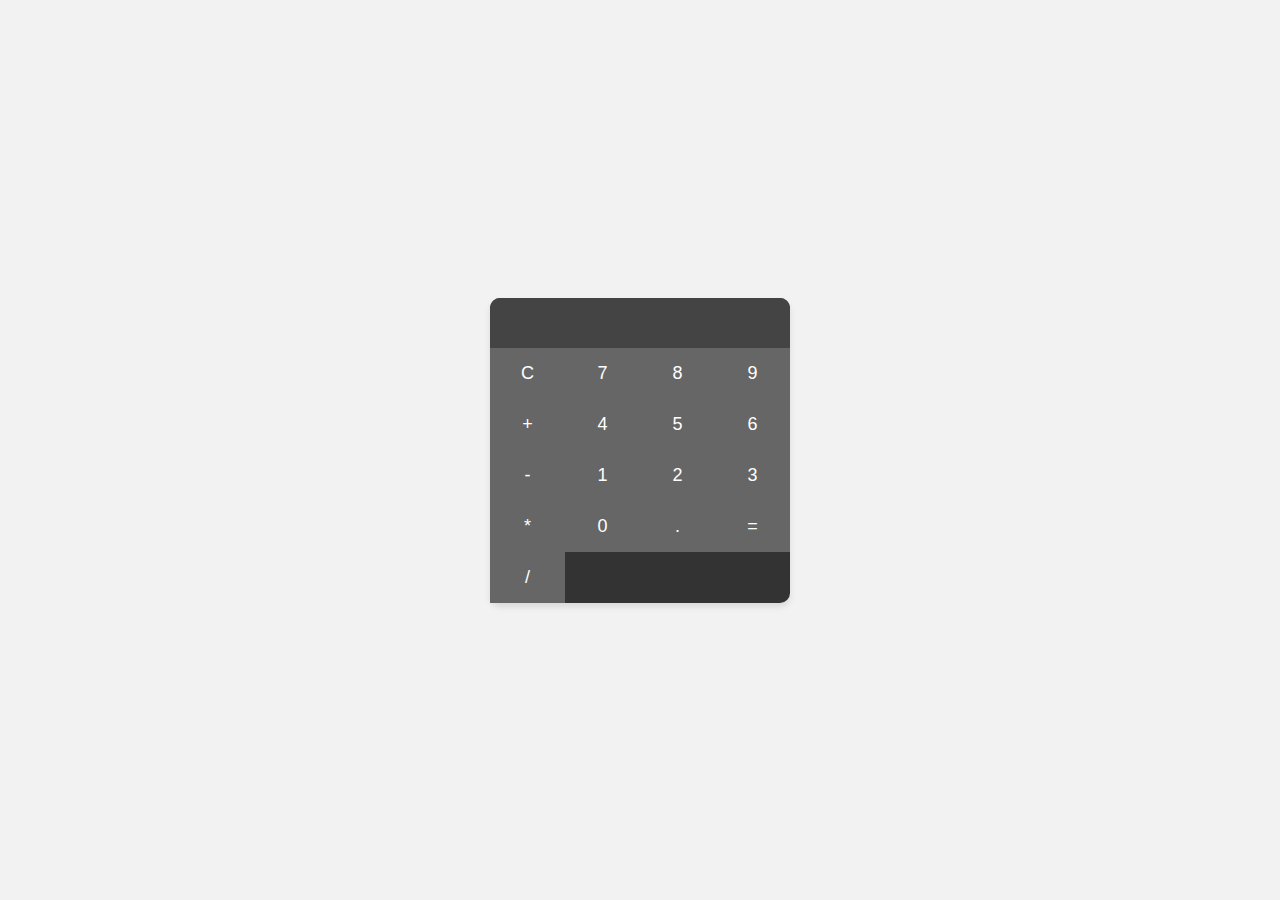
<file: calculator/index.html>
<!DOCTYPE html>
<html lang="en">
<head>
    <meta charset="UTF-8">
    <meta name="viewport" content="width=device-width, initial-scale=1.0">
    <title>Modern Calculator</title>
    <link rel="stylesheet" href="style.css">
</head>
<body>
    <div class="calculator">
        <div class="display">
            <input type="text" id="result" readonly>
        </div>
        <div class="buttons">
            <button onclick="clearResult()">C</button>
            <button onclick="appendToResult('7')">7</button>
            <button onclick="appendToResult('8')">8</button>
            <button onclick="appendToResult('9')">9</button>
            <button onclick="appendToResult('+')">+</button>
            <button onclick="appendToResult('4')">4</button>
            <button onclick="appendToResult('5')">5</button>
            <button onclick="appendToResult('6')">6</button>
            <button onclick="appendToResult('-')">-</button>
            <button onclick="appendToResult('1')">1</button>
            <button onclick="appendToResult('2')">2</button>
            <button onclick="appendToResult('3')">3</button>
            <button onclick="appendToResult('*')">*</button>
            <button onclick="appendToResult('0')">0</button>
            <button onclick="appendToResult('.')">.</button>
            <button onclick="calculateResult()">=</button>
            <button onclick="appendToResult('/')">/</button>
        </div>
    </div>

    <script src="script.js"></script>
</body>
</html>
</file>
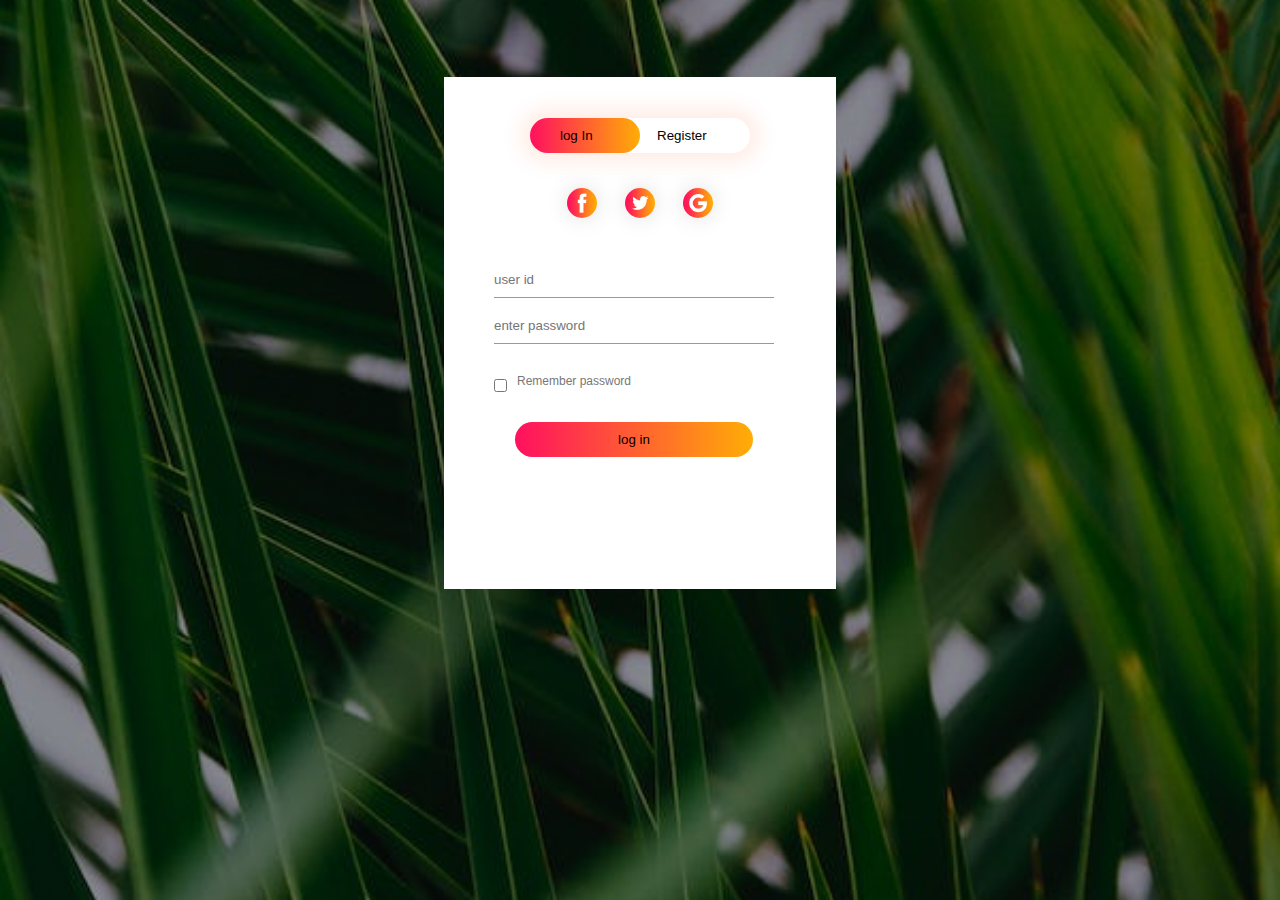
<file: login page/index.html>
<!DOCTYPE html>
<html lang="en">
<head>
    <meta charset="UTF-8">
    <meta name="viewport" content="width=device-width, initial-scale=1.0">
    <title>login page</title>
    <link rel="stylesheet" href="style.css">
</head>
<body>
    <div class="hero">
        <div class="form-box">
            <div class="button-box">
                <div id="btn"></div>

                <button type="button" class="toggle-btn" onclick="login()">log In</button>
                <button type="button" class="toggle-btn" onclick="register()">Register</button>

            </div>
            <div class="social-icons">
                <img src="fb.png">
                <img src="tw.png">
                <img src="gp.png">
        </div>
        <form id="login" class="input-group">
            <input type="text" class="input-field" placeholder="user id" required>
            <input type="text" class="input-field" placeholder="enter password" required>
            <input type="checkbox" class="check-box"><span>Remember password</span>
            <button type="submit" class="submit-btn">log in</button>

        </form>
        <form id="register" class="input-group">
            <input type="text" class="input-field" placeholder="user id" required>
            <input type="email" class="input-field" placeholder="email id" required>
            <input type="text" class="input-field" placeholder="enter password" required>
            <input type="checkbox" class="check-box"><span>I agree to the terms & conditins</span>
            <button type="submit" class="submit-btn">registrer</button>

        </form>
        </div>
    </div>
    <script>
        var x = document.getElementById("login");
        var y = document.getElementById("register");
        var z = document.getElementById("btn");
        function register(){
            x.style.left = "-400px";
            y.style.left = "50px";
            z.style.left = "110px";
          }
          function login(){
            x.style.left = "50px";
            y.style.left = "450px";
            z.style.left = "0px";
          }

    </script>
    
</body>
</html>
</file>
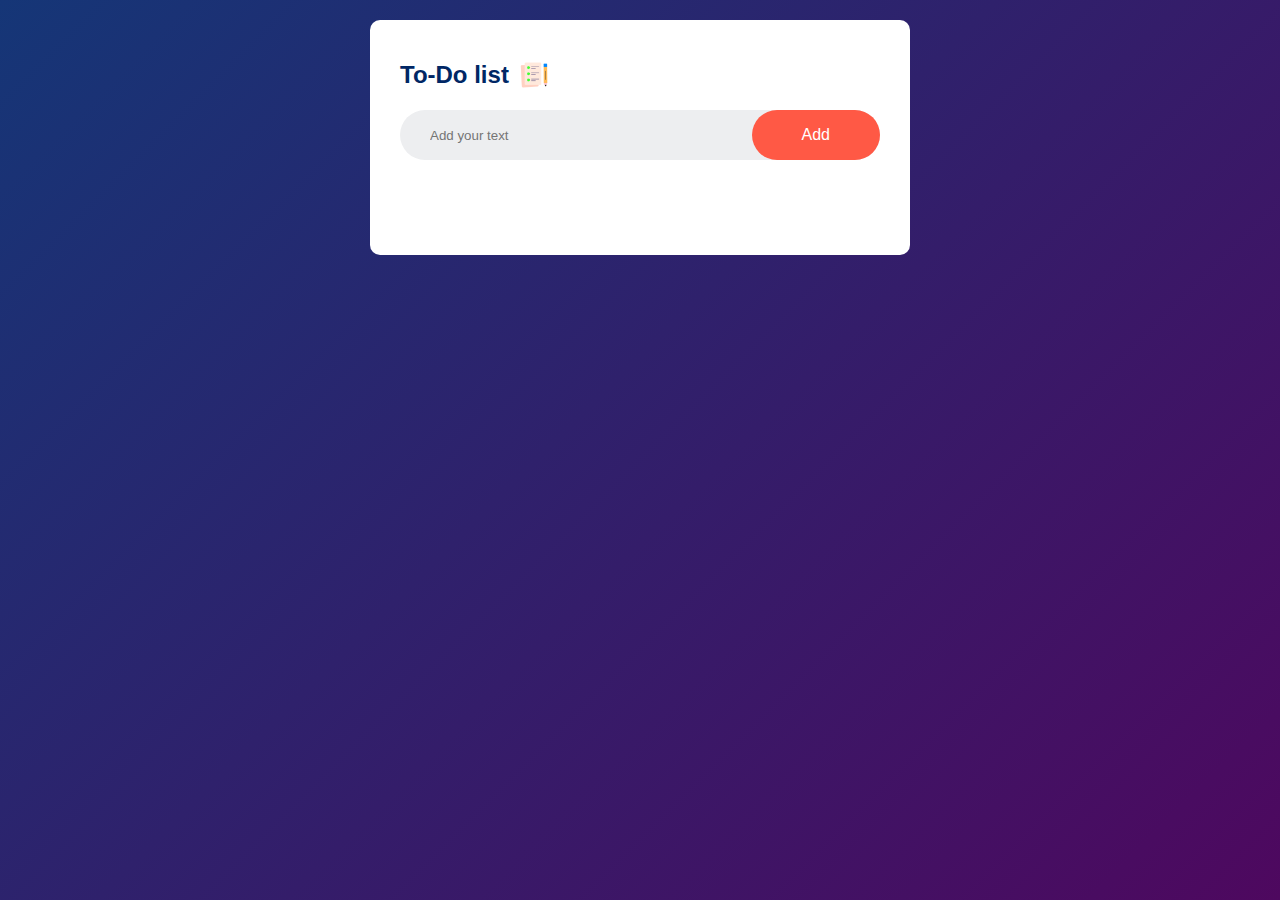
<file: Todo list/index.html>
<!DOCTYPE html>
<html lang="en">
<head>
    <meta charset="UTF-8">
    <meta name="viewport" content="width=device-width, initial-scale=1.0">
    <title>To-Do list</title>
    <link rel="stylesheet" href="style.css">
</head>
<body>
    <div class="container">
        <div class="todo-app">
        <h2> To-Do list <img src="images/icon.png"></h2>
        <div class="row">
            <input type="text" id="input-box" placeholder="Add your text">
            <button onclick="addTask()">Add</button>
        </div>
        <ul id="list-container">
             <!-- <li class="checked">Task 1</li>
            <li>Task 2</li>
            <li>Task 3</li> -->
        </ul>
        </div>
    </div>
    <script src="script.js"></script>
</body>
</html>
</file>
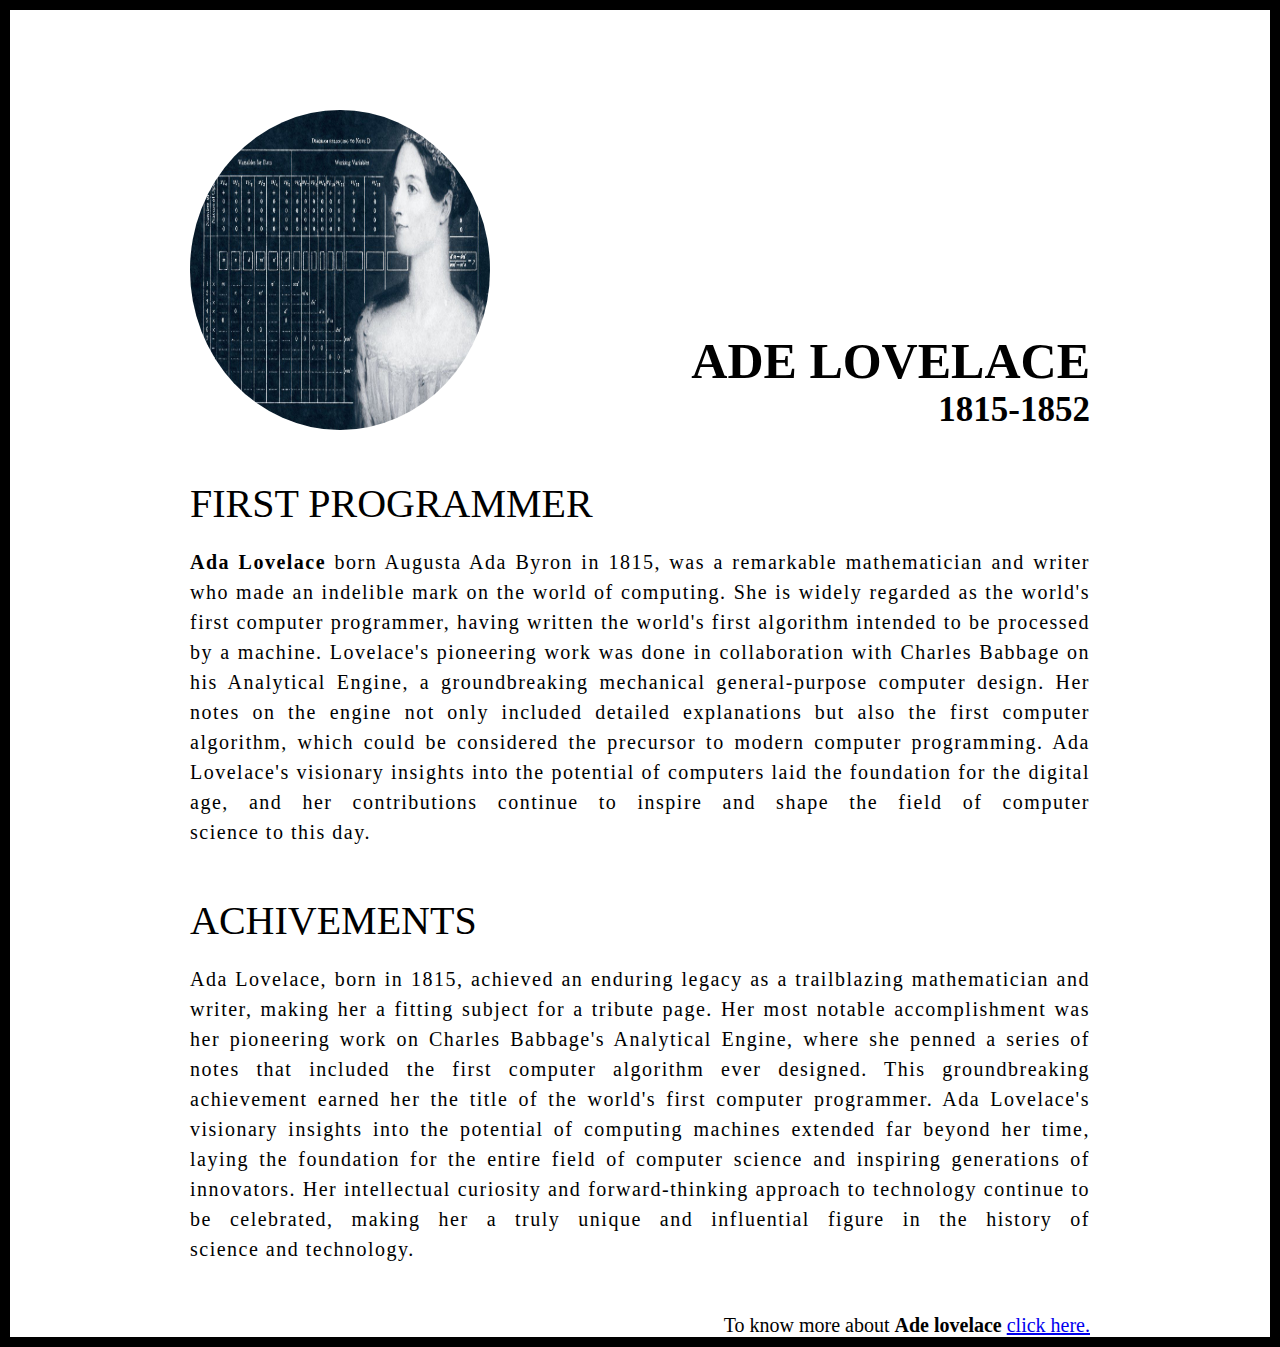
<file: tribute page/index.html>
<!DOCTYPE html>
<html lang="en">
<head>
    <meta charset="UTF-8">
    <meta name="viewport" content="width=device-width, initial-scale=1.0">
    <title>tribute page</title>
    <link rel="stylesheet" href="style.css">
</head>
<body>
    <div class="container">
        <div class="content">
            <section class="top_section">
                <div class="image_container">
                    <img src="ade.jpg" alt="tribute">
                </div>
                <div>
                    <h1>Ade Lovelace</h1>
                    <h4>1815-1852</h4>
                </div>
            </section>
            <section class="about_section">
                <h2>FIRST PROGRAMMER</h2>
                <P> <b>Ada Lovelace</b> born Augusta Ada Byron in 1815, was a remarkable mathematician and writer who made an indelible mark on the world of computing. She is widely regarded as the world's first computer programmer, having written the world's first algorithm intended to be processed by a machine. Lovelace's pioneering work was done in collaboration with Charles Babbage on his Analytical Engine, a groundbreaking mechanical general-purpose computer design. Her notes on the engine not only included detailed explanations but also the first computer algorithm, which could be considered the precursor to modern computer programming. Ada Lovelace's visionary insights into the potential of computers laid the foundation for the digital age, and her contributions continue to inspire and shape the field of computer science to this day.</P>
            </section>
            <section class="achivements">
                <h2>ACHIVEMENTS</h2>
                <P>Ada Lovelace, born in 1815, achieved an enduring legacy as a trailblazing mathematician and writer, making her a fitting subject for a tribute page. Her most notable accomplishment was her pioneering work on Charles Babbage's Analytical Engine, where she penned a series of notes that included the first computer algorithm ever designed. This groundbreaking achievement earned her the title of the world's first computer programmer. Ada Lovelace's visionary insights into the potential of computing machines extended far beyond her time, laying the foundation for the entire field of computer science and inspiring generations of innovators. Her intellectual curiosity and forward-thinking approach to technology continue to be celebrated, making her a truly unique and influential figure in the history of science and technology.</P>
            </section>
            <footer><p>
                To know more about <b> Ade lovelace </b><a href="https://en.wikipedia.org/wiki/Ada_Lovelace?wprov=sfla1">click here.</a>
            </p></footer>
        </div>
        
    </div>
</body>
</html>
</file>
<file: calculator/style.css>
body {
    display: flex;
    justify-content: center;
    align-items: center;
    height: 100vh;
    margin: 0;
    background-color: #f2f2f2;
}

.calculator {
    background-color: #333;
    border-radius: 10px;
    box-shadow: 0 4px 6px rgba(0, 0, 0, 0.1);
    width: 300px;
    text-align: center;
}

.display {
    background-color: #444;
    color: #fff;
    padding: 10px;
    border-radius: 10px 10px 0 0;
}

input {
    width: 100%;
    border: none;
    background: transparent;
    font-size: 24px;
    text-align: right;
    color: #fff;
    outline: none;
}

.buttons {
    display: grid;
    grid-template-columns: repeat(4, 1fr);
}

button {
    border: none;
    background-color: #666;
    color: #fff;
    font-size: 18px;
    padding: 15px 0;
    cursor: pointer;
    transition: background-color 0.3s;
}

button:hover {
    background-color: #444;
}
</file>
<file: login page/style.css>
*{
    margin: 0;
    padding: 0;
    font-family: sans-serif;
}

.hero{
    height: 100%;
    width: 100%;
    background-image: linear-gradient(rgba(0,0,0,0.4), rgba(0,0,0,0.4)) ,url(leaf.png);
    background-position: center;
    background-size: cover;
    position: absolute;

}
.form-box{
    width: 380px;
    height: 500px;
    position: relative;
    margin: 6% auto;
    background: #fff;
    padding: 6px;
    overflow: hidden;

}
.button-box{
    width: 220px;
    margin: 35px auto;
    position: relative;
    box-shadow: 0 0 20px 9px #ff61241f;
    border-radius: 30px;
}
.toggle-btn{
    padding: 10px 30px;
    cursor: pointer;
    background: transparent;
    border: 0;
    outline: none;
    position: relative;
}
#btn{
    top: 0;
    left: 0;
    position: absolute;
    width: 110px;
    height: 100%;
    background: linear-gradient(to right,#ff105f,#ffad06);
    border-radius: 30px;
    transition: .5s;
}
.social-icons{
    margin: 30px auto;
    text-align: center; 

}
.social-icons img{
    margin: 0 12px;
    width: 30px;
    box-shadow: 0 0 20px 0 #7f7f7f3d;
    cursor: pointer;
    border-radius: 50px;

}
.input-group{
    top: 180px;
    position: absolute;
    width: 280px;
    transition: .5s;

}
.input-field{
    width: 100%;
    padding: 10px 0;
    margin: 5px 0;
    border-left: 0;
    border-top: 0;
    border-right: 0;
    border-bottom: 1px solid #999;
    outline: none;
    background: transparent;
}
.submit-btn{
    width: 85%;
    padding: 10px 30px;
    cursor: pointer;
    display: block;
    margin: auto;
    background: linear-gradient(to right,#ff105f,#ffad06);
    border: 0;
    outline: none;
    border-radius: 30px;
}
.check-box{
margin: 30px 10px 30px 0;
}
span{
    color: #777;
    font-size: 12px;
    bottom: 69px;
    position: absolute;
}
#login{
    left: 50px;
}
#register{
    left: 450px;
}
</file>
<file: Todo list/style.css>
*{
    margin: 0;
    padding: 0;
    font-family:'poppins', sans-serif;
    box-sizing: border-box;
}

.container{
    width: 100%;
    min-height: 100vh;
    background: linear-gradient(135deg, #153677, #4e085f);
    padding: 10px;
}

.todo-app{
    width: 100%;
    max-width: 540px;
    background: #fff;
    margin: 10px auto 20px;
    padding: 40px 30px 70px;
    border-radius: 10px;
}

.todo-app h2{
    color: #002765;
    display: flex;
    align-items: center;
    margin-bottom: 20px;

}

.todo-app h2 img {
    width: 30px;
    margin-left: 10px;
}

.row{
    display: flex;
    align-items: center;
    justify-content: space-between;
    background: #edeef0;
    border-radius: 30px;
    padding-left: 20px;
    margin-bottom: 25px;
}

input{
    flex: 1;
    border: none;
    outline: none;
    background: transparent;
    padding: 10px;
    font-weight: 14px;
}

button{
    border: none;
    outline: none;
    padding: 16px 50px;
    background: #ff5945;
    color: #fff;
    font-size: 16px;
    cursor: pointer;
    border-radius: 40px;

}
ul li{
    list-style: none;
    font-size: 17px;
    padding: 12px 8px 12px 50px;
    user-select: none;
    cursor: pointer;
    position: relative;
}
ul li::before{
    content: '';
    position: absolute;
    height: 28px;
    width: 28px;
    border-radius: 50%;
    background-image: url(images/unchecked.png);
    background-size: cover;
    background-position: center;
    top: 12px;
    left: 8px;
}
ul li.checked{
    color: #555;
    text-decoration: line-through;
}
ul li.checked::before{
    background-image: url(images/checked.png);
}

ul li span{
    position: absolute;
    right: 0;
    top: 5px;
    width: 40px;
    height: 40px;
    font-size: 22px;
    color: #555;
    line-height: 40px;
    text-align: center;
    border-radius: 50%;
}

ul li span:hover{
    background: #edeef0;
}
</file>
<file: tribute page/style.css>
*{
    margin: 0;
    padding: 0;
    box-sizing: border-box;
}


.container{
    background-color: white;
    min-height: 100vh;
    border: 10px solid black;
}

.content{
    max-width: 900px;
    margin: 0 auto;
}

.top_section{
    margin-top: 100px;
    display: flex;
    justify-content: space-between;
    align-items: flex-end;
}
.top_section h1{
    font-size: 50px;
    font-weight: bold;
    color: black;
    text-transform: uppercase;
}

.top_section h4{
    font-size: 35px;
    text-align: end;


}
.image_container{
    border-radius: 50%;
    overflow: hidden;
}
.image_container,
img{
    width: 300px;
    height: 320px;
}
.about_section{
    margin-top: 50px;

}
.about_section h2{
    font-size: 40px;
    font-weight: 400;
    margin-bottom: 20px;
}
.about_section p{
    font-size: 20px;
    line-height: 30px;
    letter-spacing: 1.5px;
    text-align: justify;
}
.achivements{
    margin-top: 50px;
}
.achivements h2{
    font-size: 40px;
    font-weight: 400;
    margin-bottom: 20px;
}
.achivements p{
    font-size: 20px;
    line-height: 30px;
    letter-spacing: 1.5px;
    text-align: justify;
}

.footer{
    margin: 50px 0;

}
footer p{
    margin-top: 50px;
    text-align: end;
    font-size: 20px;
    font-weight: 40, bold;
}
</file>
